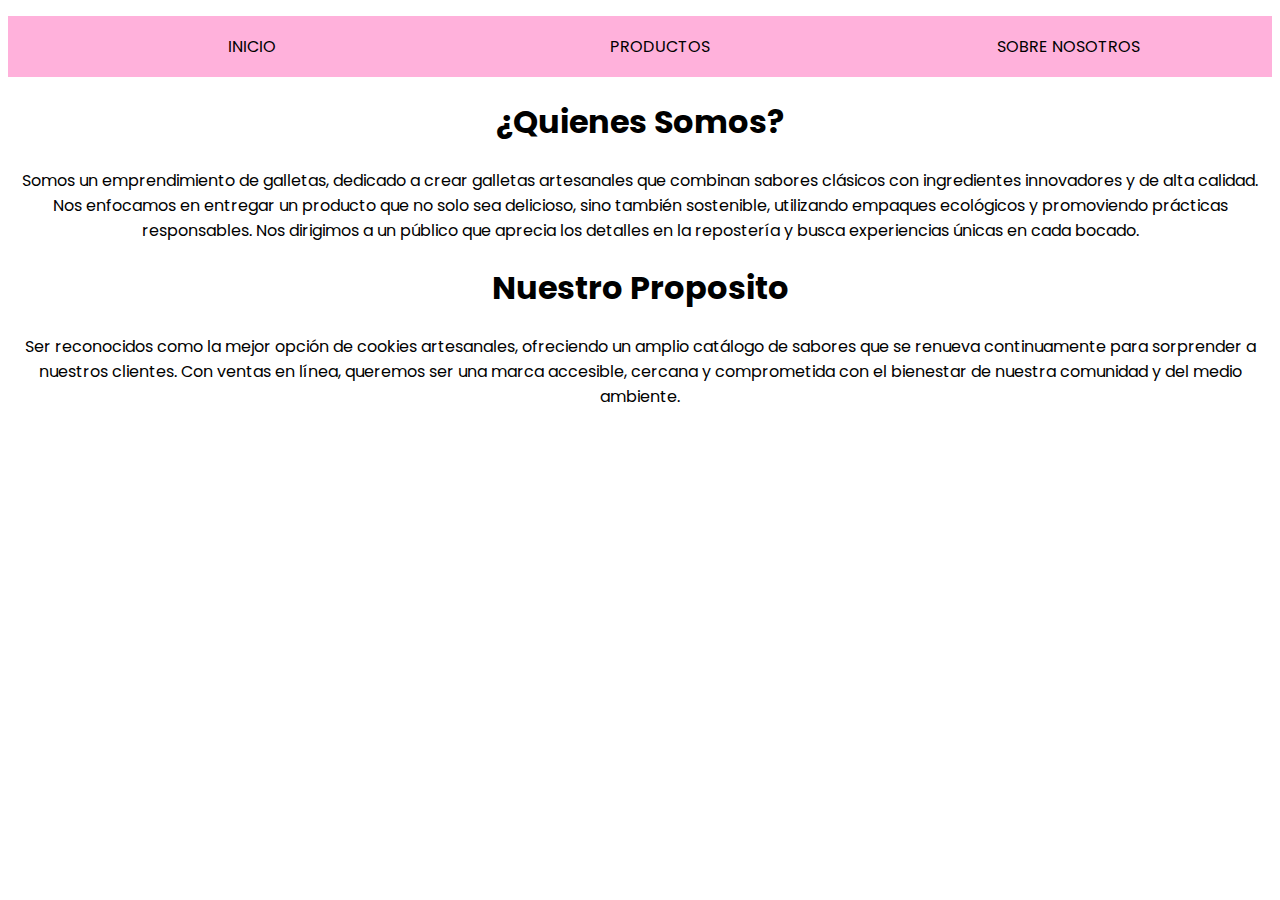
<file: nosotros.html>
<!DOCTYPE html>
<html>
<head>
	<meta charset="utf-8">
	<meta name="viewport" content="width=device-width, initial-scale=1">
	<link rel="stylesheet" type="text/css" href="styles.css">
	<title>Sweet Bite Cookies</title>
</head>
<body>
	<ul class="menu">
		<li class="item"><a class="item-link" href="index.html" >INICIO</a></li>
	    <li class="item"><a class="item-link" href="productos.html">PRODUCTOS</a></li>
	    <li class="item"><a class="item-link" href="nosotros.html">SOBRE NOSOTROS</a></li>
	</ul>

	<div align="center">

	<h1 class="us">¿Quienes Somos?</h1>
	    <p class="info-text">Somos un emprendimiento de galletas,  dedicado a crear galletas artesanales que combinan sabores clásicos con ingredientes innovadores y de alta calidad. Nos enfocamos en entregar un producto que no solo sea delicioso, sino también sostenible, utilizando empaques ecológicos y promoviendo prácticas responsables. Nos dirigimos a un público que aprecia los detalles en la repostería y busca experiencias únicas en cada bocado.</p>

	    <h1 class="us">Nuestro Proposito</h1>
	    <p class="info-text">Ser reconocidos como la mejor opción de cookies artesanales, ofreciendo un amplio catálogo de sabores que se renueva continuamente para sorprender a nuestros clientes. Con ventas en línea, queremos ser una marca accesible, cercana y comprometida con el bienestar de nuestra comunidad y del medio ambiente.</p>
	</div>

</body>
</html>
</file>
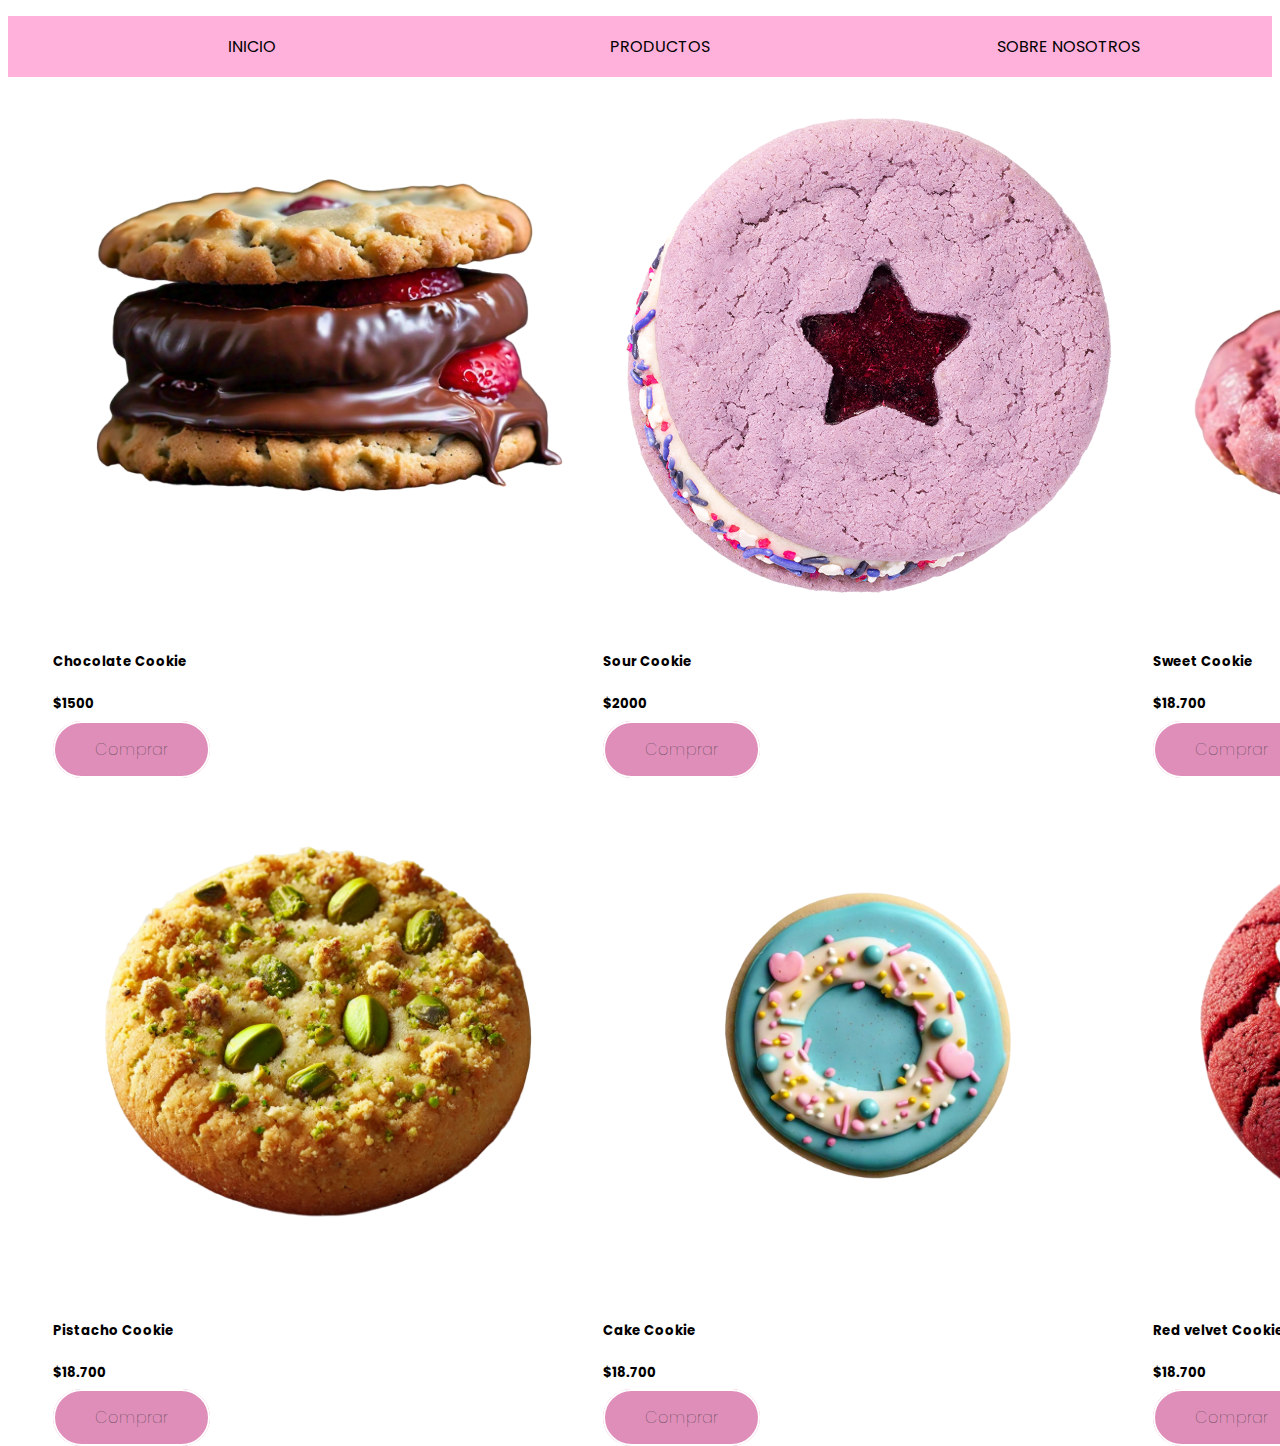
<file: productos.html>
<!DOCTYPE html>
<html>
<head>
	<meta charset="utf-8">
	<meta name="viewport" content="width=device-width, initial-scale=1">
	<link rel="stylesheet" type="text/css" href="styles.css">
	<title>Sweet Bite Cookies</title>
</head>
<body>
	<ul class="menu">
		<li class="item"><a class="item-link" href="index.html" >INICIO</a></li>
	    <li class="item"><a class="item-link" href="productos.html">PRODUCTOS</a></li>
	    <li class="item"><a class="item-link" href="nosotros.html">SOBRE NOSOTROS</a></li>
	</ul>
 
	<div class="cont-card">
	  	<div class="card">
	  		<img class="card-img-top" src="cookie1.png" alt="Card image cap">
			<div class="card-body">
	        	<h5 class="card-title">Chocolate Cookie</h5>
	        	<h5>$1500</h5>
	        	<a class="compra">Comprar</a>
	     	</div>
	    </div>
		<div class="card">
	  	   <img class="card-img-top" src="cookie2.png" alt="Card image cap">
			<div class="card-body">
	        	<h5 class="card-title">Sour Cookie</h5>
	        	<h5>$2000</h5>
	        	<a class="compra">Comprar</a>
	     	</div>
		</div>	
		<div class="card">
	  		<img class="card-img-top" src=" cookie8.png" alt="Card image cap">
			<div class="card-body">
	        	<h5 class="card-title">Sweet Cookie</h5>
	        	<h5>$18.700</h5>
	        	<a class="compra">Comprar</a>
	     	</div>
		</div>
	</div>
	<div class="cont-card">
	  	<div class="card">
	  		<img class="card-img-top" src="cookie4.png" alt="Card image cap">
			<div class="card-body">
	        	<h5 class="card-title">Pistacho Cookie</h5>
	        	<h5>$18.700</h5>
	        	<a class="compra">Comprar</a>
	     	</div>
	    </div>
		<div class="card">
	  	   <img class="card-img-top" src="cookie7.png" alt="Card image cap">
			<div class="card-body">
	        	<h5 class="card-title">Cake Cookie</h5>
	        	<h5>$18.700</h5>
	        	<a class="compra">Comprar</a>
	     	</div>
		</div>	
		<div class="card">
	  		<img class="card-img-top" src="cookie6.png" alt="Card image cap">
			<div class="card-body">
	        	<h5 class="card-title">Red velvet Cookie</h5>
	        	<h5>$18.700</h5>
	        	<a class="compra">Comprar</a>
	     	</div>
		</div>
	</div>





</body>
</html>
</file>
<file: styles.css>
@import url('https://fonts.googleapis.com/css2?family=Poppins&display=swap');

body{
	background color: white;
	font-family: "Poppins";
}

/******************************************** SECCIÓN MENU *********************************************

/* Boton login/sign up*/
.login{
	margin-top: 5px;
	width: 290px;
	height: 45px;
	background-color:#ff5fb6;
	border-style: none;
	border-radius: 40px;
	top: 0;
	right: 0;
	font-family: 'Poppins';
}

/* Barra de navegación */
.menu {
  list-style-type: none;
  background-color: #ffb1db;
  display: flex;
}

.item {
  float: left;
  width: 100%;
}

.item-link {
	display: block;
	color: black;
	text-align: center;
	padding: 18px 20px; 
	text-decoration: none;
}

/******************************************** PRODUCTOS: SECCION TARJETAS; *********************************************/
/* Contenedor de tarjetas */
.cont-card {
	display: grid;
	grid-template-columns: 1fr 1fr 1fr;
	grid-row-gap: 20px;
	column-gap: 20px;
	margin-right: 45px;
	margin-left: 45px;
}

/* Tarjetas de productos */
.tarjeta {
	background-color: #E4F8F4;
	display: inline-block;
	border-radius: 10px;
}

/* Imagen de tarjeta */
.card-img-top {
	height: 500px;
	width: 500px;
	object-fit: cover;
	margin: 15px;
}

/*boton de compra*/
.compra{
	text-decoration:none;
	font-weight: 80;
	font-size: 16px;
	font-family: 'Poppins';
	color:#333333;
	padding-top:15px;
	padding-bottom:15px;
	padding-left:40px;
	padding-right:40px;
	background-color:#DF8EBA;
	border-color: white;
	border-width: 2px;
	border-style: solid;
	border-radius:35px;
}
/*boton "covertura"*/
.compra:hover {
background-color:pink;
}
</file>
